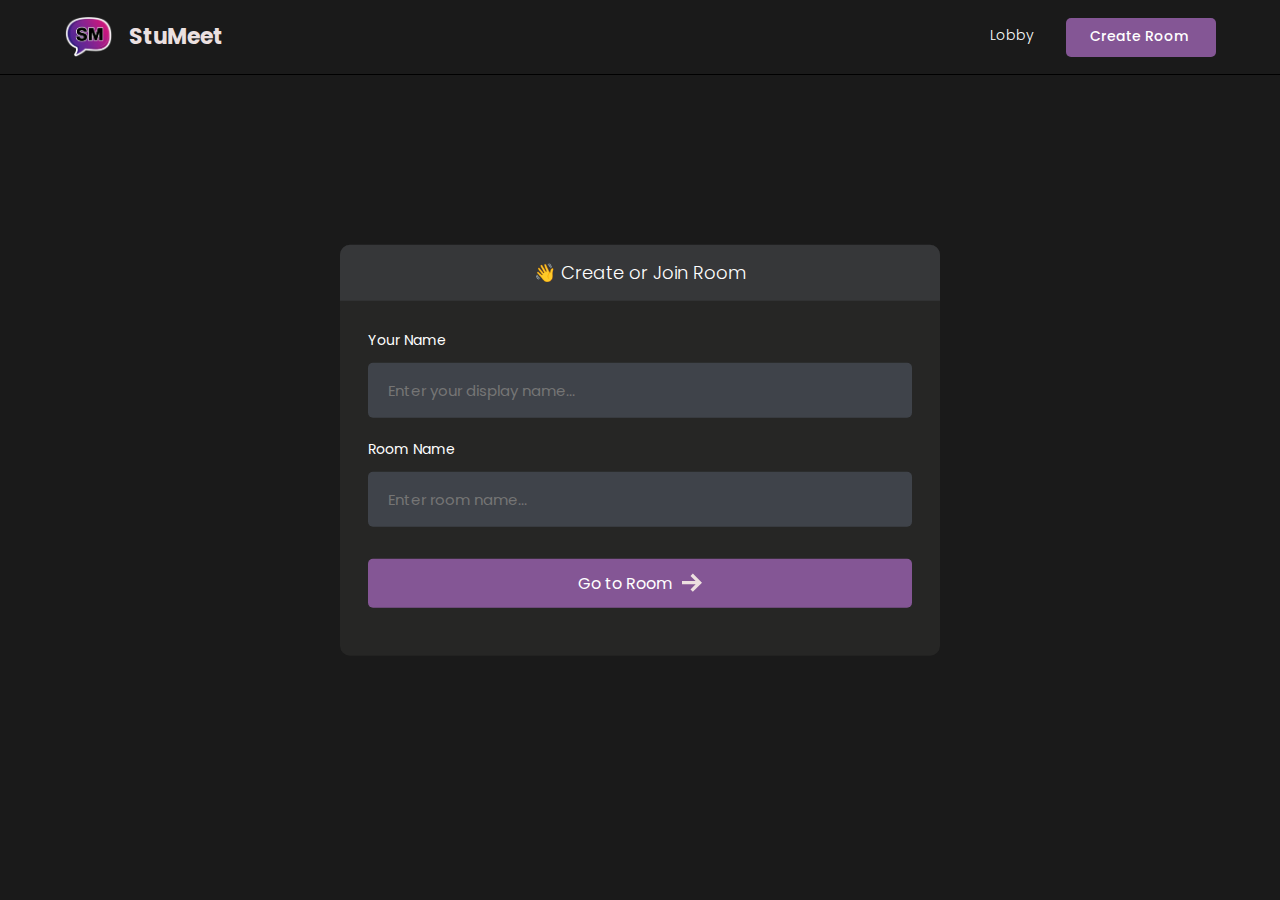
<file: index.html>
<!DOCTYPE html>
<html>
<head>
    <meta charset='utf-8'>
    <meta http-equiv='X-UA-Compatible' content='IE=edge'>
    <title>Room</title>
    <meta name='viewport' content='width=device-width, initial-scale=1'>
    <link rel='stylesheet' type='text/css' media='screen' href='styles/main.css'>

    <link rel='stylesheet' type='text/css' media='screen' href='styles/room.css'>
</head>
<body>

    <header id="nav">
       <div class="nav--list">
            <button id="members__button">
               <svg width="24" height="24" xmlns="http://www.w3.org/2000/svg" fill-rule="evenodd" clip-rule="evenodd"><path d="M24 18v1h-24v-1h24zm0-6v1h-24v-1h24zm0-6v1h-24v-1h24z" fill="#ede0e0"><path d="M24 19h-24v-1h24v1zm0-6h-24v-1h24v1zm0-6h-24v-1h24v1z"/></svg>
            </button>
            <a href="lobby.html"/>
                <h3 id="logo">
                    <img src="./images/logo.png" alt="Site Logo">
                    <span>StuMeet</span>
                </h3>
            </a>
       </div>

        <div id="nav__links">
            <button   id="chat__button"><svg width="24" height="24" xmlns="http://www.w3.org/2000/svg" fill-rule="evenodd" fill="#ede0e0" clip-rule="evenodd"><path d="M24 20h-3v4l-5.333-4h-7.667v-4h2v2h6.333l2.667 2v-2h3v-8.001h-2v-2h4v12.001zm-15.667-6l-5.333 4v-4h-3v-14.001l18 .001v14h-9.667zm-6.333-2h3v2l2.667-2h8.333v-10l-14-.001v10.001z"/></svg></button>
            <!-- <a class="nav__link" href="/">
                Lobby
                <svg xmlns="http://www.w3.org/2000/svg" width="24" height="24" fill="#ede0e0" viewBox="0 0 24 24"><path d="M20 7.093v-5.093h-3v2.093l3 3zm4 5.907l-12-12-12 12h3v10h7v-5h4v5h7v-10h3zm-5 8h-3v-5h-8v5h-3v-10.26l7-6.912 7 6.99v10.182z"/></svg>
            </a> -->
            <a class="nav__link" id="create__room__btn" href="lobby.html">
                Create Room
               <svg xmlns="http://www.w3.org/2000/svg" width="24" height="24" fill="#ede0e0" viewBox="0 0 24 24"><path d="M12 0c-6.627 0-12 5.373-12 12s5.373 12 12 12 12-5.373 12-12-5.373-12-12-12zm6 13h-5v5h-2v-5h-5v-2h5v-5h2v5h5v2z"/></svg>
            </a>
        </div>
    </header>

    <main class="container">
        <div id="room__container">
            <section id="members__container">

            <div id="members__header">
                <p>Participants</p>
                <strong id="members__count">27</strong>
            </div>

            <div id="member__list">
                <div class="member__wrapper" id="member__1__wrapper">
                    <span class="green__icon"></span>
                    <p class="member_name">Sulammita</p>
                </div>

                <div class="member__wrapper" id="member__2__wrapper">
                    <span class="green__icon"></span>
                    <p class="member_name">Dennis Ivy</p>
                </div>

                <div class="member__wrapper" id="member__2__wrapper">
                    <span class="green__icon"></span>
                    <p class="member_name">Shahriar P. Shuvo 👋:</p>
                </div>

                <div class="member__wrapper" id="member__1__wrapper">
                    <span class="green__icon"></span>
                    <p class="member_name">Sulammita</p>
                </div>

                <div class="member__wrapper" id="member__2__wrapper">
                    <span class="green__icon"></span>
                    <p class="member_name">Dennis Ivy</p>
                </div>

                <div class="member__wrapper" id="member__2__wrapper">
                    <span class="green__icon"></span>
                    <p class="member_name">Shahriar P. Shuvo 👋:</p>
                </div>

                <div class="member__wrapper" id="member__1__wrapper">
                    <span class="green__icon"></span>
                    <p class="member_name">Sulammita</p>
                </div>

                <div class="member__wrapper" id="member__2__wrapper">
                    <span class="green__icon"></span>
                    <p class="member_name">Dennis Ivy</p>
                </div>

                <div class="member__wrapper" id="member__2__wrapper">
                    <span class="green__icon"></span>
                    <p class="member_name">Shahriar P. Shuvo 👋:</p>
                </div>

                <div class="member__wrapper" id="member__1__wrapper">
                    <span class="green__icon"></span>
                    <p class="member_name">Sulammita</p>
                </div>

                <div class="member__wrapper" id="member__2__wrapper">
                    <span class="green__icon"></span>
                    <p class="member_name">Dennis Ivy</p>
                </div>
                <div class="member__wrapper" id="member__2__wrapper">
                    <span class="green__icon"></span>
                    <p class="member_name">Dennis Ivy</p>
                </div>

                <div class="member__wrapper" id="member__2__wrapper">
                    <span class="green__icon"></span>
                    <p class="member_name">Shahriar P. Shuvo 👋:</p>
                </div>

                <div class="member__wrapper" id="member__1__wrapper">
                    <span class="green__icon"></span>
                    <p class="member_name">Sulammita</p>
                </div>

                <div class="member__wrapper" id="member__2__wrapper">
                    <span class="green__icon"></span>
                    <p class="member_name">Dennis Ivy</p>
                </div>

                <div class="member__wrapper" id="member__2__wrapper">
                    <span class="green__icon"></span>
                    <p class="member_name">Shahriar P. Shuvo 👋:</p>
                </div>

                <div class="member__wrapper" id="member__1__wrapper">
                    <span class="green__icon"></span>
                    <p class="member_name">Sulammita</p>
                </div>

                <div class="member__wrapper" id="member__2__wrapper">
                    <span class="green__icon"></span>
                    <p class="member_name">Dennis Ivy</p>
                </div>

                <div class="member__wrapper" id="member__2__wrapper">
                    <span class="green__icon"></span>
                    <p class="member_name">Shahriar P. Shuvo 👋:</p>
                </div>

                <div class="member__wrapper" id="member__1__wrapper">
                    <span class="green__icon"></span>
                    <p class="member_name">Sulammita</p>
                </div>

                <div class="member__wrapper" id="member__2__wrapper">
                    <span class="green__icon"></span>
                    <p class="member_name">Dennis Ivy</p>
                </div>
                <div class="member__wrapper" id="member__2__wrapper">
                    <span class="green__icon"></span>
                    <p class="member_name">Dennis Ivy</p>
                </div>
            </div>

            </section>
            <section id="stream__container">

                <div id="stream__box">

                </div>

                <div id="streams__container">
                </div>

                <div class="stream__actions">
                    <button id="camera-btn" class="active">
                        <svg xmlns="http://www.w3.org/2000/svg" width="24" height="24" viewBox="0 0 24 24"><path d="M5 4h-3v-1h3v1zm10.93 0l.812 1.219c.743 1.115 1.987 1.781 3.328 1.781h1.93v13h-20v-13h3.93c1.341 0 2.585-.666 3.328-1.781l.812-1.219h5.86zm1.07-2h-8l-1.406 2.109c-.371.557-.995.891-1.664.891h-5.93v17h24v-17h-3.93c-.669 0-1.293-.334-1.664-.891l-1.406-2.109zm-11 8c0-.552-.447-1-1-1s-1 .448-1 1 .447 1 1 1 1-.448 1-1zm7 0c1.654 0 3 1.346 3 3s-1.346 3-3 3-3-1.346-3-3 1.346-3 3-3zm0-2c-2.761 0-5 2.239-5 5s2.239 5 5 5 5-2.239 5-5-2.239-5-5-5z"/></svg>
                    </button>
                    <button id="mic-btn" class="active">
                        <svg xmlns="http://www.w3.org/2000/svg" width="24" height="24" viewBox="0 0 24 24"><path d="M12 2c1.103 0 2 .897 2 2v7c0 1.103-.897 2-2 2s-2-.897-2-2v-7c0-1.103.897-2 2-2zm0-2c-2.209 0-4 1.791-4 4v7c0 2.209 1.791 4 4 4s4-1.791 4-4v-7c0-2.209-1.791-4-4-4zm8 9v2c0 4.418-3.582 8-8 8s-8-3.582-8-8v-2h2v2c0 3.309 2.691 6 6 6s6-2.691 6-6v-2h2zm-7 13v-2h-2v2h-4v2h10v-2h-4z"/></svg>
                    </button>
                    <button id="screen-btn">
                        <svg xmlns="http://www.w3.org/2000/svg" width="24" height="24" viewBox="0 0 24 24"><path d="M0 1v17h24v-17h-24zm22 15h-20v-13h20v13zm-6.599 4l2.599 3h-12l2.599-3h6.802z"/></svg>
                    </button>
                    <button id="leave-btn">
                        <svg xmlns="http://www.w3.org/2000/svg" width="24" height="24" viewBox="0 0 24 24"><path d="M16 10v-5l8 7-8 7v-5h-8v-4h8zm-16-8v20h14v-2h-12v-16h12v-2h-14z"/></svg>
                    </button>
                </div>
            </section>

            <section id="messages__container">

                <div id="messages">
                    <div class="message__wrapper">
                        <div class="message__body__bot">
                            <strong class="message__author__bot">🤖 Bot</strong>
                            <p class="message__text__bot">Welcome to the room, Don't be shy, say hello!</p>
                        </div>
                    </div>

                    <div class="message__wrapper">
                        <div class="message__body__bot">
                            <strong class="message__author__bot">🤖 Bot</strong>
                            <p class="message__text__bot">Dennis Ivy just entered the room!</p>
                        </div>
                    </div>

                    <div class="message__wrapper">
                        <div class="message__body">
                            <strong class="message__author">Dennis Ivy</strong>
                            <p class="message__text">Does anyone know hen he will be back?</p>
                        </div>
                    </div>

                    <div class="message__wrapper">
                        <div class="message__body__bot">
                            <strong class="message__author__bot">🤖 Bot</strong>
                            <p class="message__text__bot">Kavya Singh  just entered the room!</p>
                        </div>
                    </div>

                    <div class="message__wrapper">
                        <div class="message__body__bot">
                            <strong class="message__author__bot">🤖 Bot</strong>
                            <p class="message__text__bot">Shahriar P. Shuvo  just entered the room!</p>
                        </div>
                    </div>

                    <div class="message__wrapper">
                        
                        <div class="message__body">
                            <strong class="message__author">Kavya Singh</strong>  
                            <p class="message__text"> Great stream!</p>
                        </div>
                    </div>

                    <div class="message__wrapper">
                        
                        <div class="message__body">
                            <strong class="message__author">Dennis Ivy</strong>  
                            <p class="message__text"> Convert RGB color 
                                codes to HEX HTML format for use 
                                in web design and CSS.</p>
                        </div>
                    </div>

                    <div class="message__wrapper">
                        
                        <div class="message__body">
                            <strong class="message__author">Shahriar P. Shuvo 👋</strong>  
                            <p class="message__text">Does 
                                anyone know hen he will be 
                                back?</p>
                        </div>
                    </div>
                    <div class="message__wrapper">
                         
                        <div class="message__body">
                            <strong class="message__author">Kavya Singh</strong> 
                            <p class="message__text">Great stream!</p>
                        </div>
                    </div>

                    <div class="message__wrapper">
                        
                        <div class="message__body">
                            <strong class="message__author">Dennis Ivy</strong>   
                            <p class="message__text">Convert RGB color 
                                codes to HEX HTML format for use 
                                in web design and CSS.</p>
                        </div>
                    </div>

                    <div class="message__wrapper">        
                        <div class="message__body">
                            <strong class="message__author">Shahriar P. Shuvo 👋</strong>
                            <p class="message__text">Does 
                                anyone know hen he will be 
                                back?</p>
                        </div>
                    </div>

                    <div class="message__wrapper">
                        <div class="message__body">
                            <strong class="message__author">Kavya Singh</strong>
                            <p class="message__text">Great stream!</p>
                        </div>
                    </div>

                    <div class="message__wrapper">
                        <div class="message__body__bot">
                            <strong class="message__author__bot">🤖 Bot</strong>
                            <p class="message__text__bot">👋 Kavya Singh  has left the room</p>
                        </div>
                    </div>

                    <div class="message__wrapper">
                        
                        <div class="message__body">
                            <strong class="message__author">Dennis Ivy</strong>
                            <p class="message__text">Convert RGB color 
                                codes to HEX HTML format for use 
                                in web design and CSS.</p>
                        </div>
                    </div>

                    <div class="message__wrapper">
                        <div class="message__body">
                            <strong class="message__author">Shahriar P. Shuvo 👋</strong>
                            <p class="message__text">Does 
                                anyone know hen he will be 
                                back?</p>
                        </div>
                    </div>
                </div>

                <form id="message__form">
                    <input type="text" name="message" placeholder="Send a message...." />
                </form>

            </section>
        </div>
    </main>
    
</body>
<script type="text/javascript" src="js/AgoraRTC_N-4.23.1.js"></script>
<script type="text/javascript" src="js/room.js"></script>
<script type="text/javascript" src="js/roomRTC.js"></script>
</html>
</file>
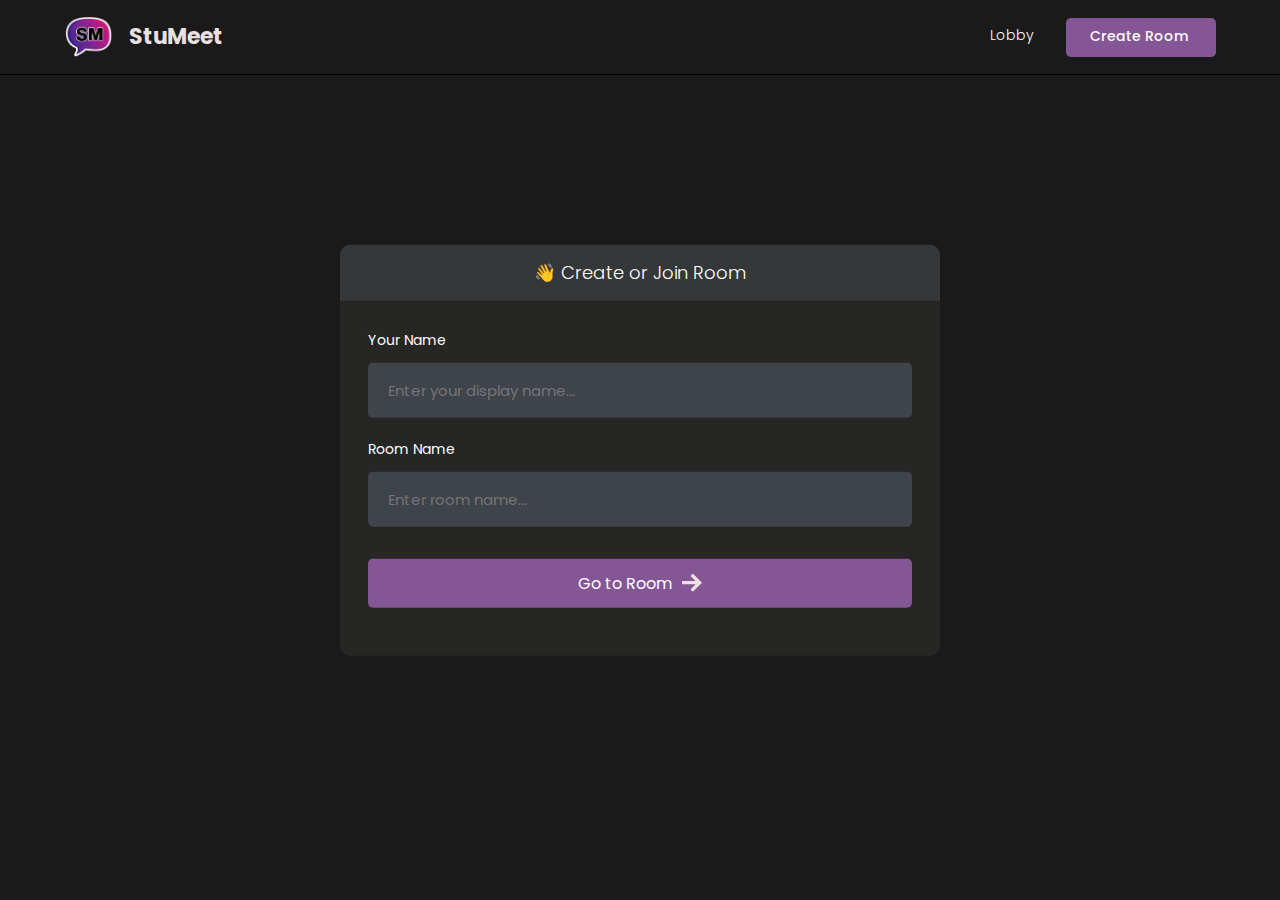
<file: lobby.html>
<!DOCTYPE html>
<html>
<head>
    <meta charset='utf-8'>
    <meta http-equiv='X-UA-Compatible' content='IE=edge'>
    <title>Room</title>
    <meta name='viewport' content='width=device-width, initial-scale=1'>
    <link rel='stylesheet' type='text/css' media='screen' href='styles/main.css'>
    <link rel='stylesheet' type='text/css' media='screen' href='styles/lobby.css'>
</head>
<body>

        <header id="nav">
       <div class="nav--list">
            <a href="lobby.html"/>
                <h3 id="logo">
                    <img src="./images/logo.png" alt="Site Logo">
                    <span>StuMeet</span>
                </h3>
            </a>
       </div>

        <div id="nav__links">
            <a class="nav__link" href="/">
                Lobby
                <svg xmlns="http://www.w3.org/2000/svg" width="24" height="24" fill="#ede0e0" viewBox="0 0 24 24"><path d="M20 7.093v-5.093h-3v2.093l3 3zm4 5.907l-12-12-12 12h3v10h7v-5h4v5h7v-10h3zm-5 8h-3v-5h-8v5h-3v-10.26l7-6.912 7 6.99v10.182z"/></svg>
            </a>
            <a class="nav__link" id="create__room__btn" href="lobby.html">
                Create Room
               <svg xmlns="http://www.w3.org/2000/svg" width="24" height="24" fill="#ede0e0" viewBox="0 0 24 24"><path d="M12 0c-6.627 0-12 5.373-12 12s5.373 12 12 12 12-5.373 12-12-5.373-12-12-12zm6 13h-5v5h-2v-5h-5v-2h5v-5h2v5h5v2z"/></svg>
            </a>
        </div>
    </header>

    <main id="room__lobby__container">
        <div id="form__container">
             <div id="form__container__header">
                 <p>👋 Create or Join Room</p>
             </div>
 
 
            <form id="lobby__form">
 
                 <div class="form__field__wrapper">
                     <label>Your Name</label>
                     <input type="text" name="name" required placeholder="Enter your display name..." />
                 </div>
 
                 <div class="form__field__wrapper">
                     <label>Room Name</label>
                     <input type="text" name="room"  placeholder="Enter room name..." />
                 </div>
 
                 <div class="form__field__wrapper">
                     <button type="submit">Go to Room 
                         <svg xmlns="http://www.w3.org/2000/svg" width="24" height="24" viewBox="0 0 24 24"><path d="M13.025 1l-2.847 2.828 6.176 6.176h-16.354v3.992h16.354l-6.176 6.176 2.847 2.828 10.975-11z"/></svg>
                    </button>
                 </div>
            </form>
        </div>
     </main>
    
</body>
<script type="text/javascript" src="js/lobby.js"></script>
</html>
</file>
<file: styles/main.css>
@import url('https://fonts.googleapis.com/css2?family=Poppins:wght@400;500;600;700;800&display=swap');

* {
  font-family: 'Poppins', sans-serif;
}

/* width */
::-webkit-scrollbar {
  width: 7px;
}

/* Track */
::-webkit-scrollbar-track {
  box-shadow: inset 0 0 5px grey;
  border-radius: 10px;
}

/* Handle */
::-webkit-scrollbar-thumb {
  background: #797a79;
  border-radius: 10px;
}

/* Handle on hover */
::-webkit-scrollbar-thumb:hover {
  background: #845695;
}

body {
  background-color: #1a1a1a;
  color: #fff;

  font-size: 14px;
  padding: 0;
  margin: 0;
  box-sizing: border-box;
}

p,
a {
  font-weight: 300;
}

.avatar__md {
  height: 40px;
  width: 40px;
  object-fit: cover;
  border-radius: 50%;
}

.avatar__sm {
  height: 30px;
  width: 30px;
  object-fit: cover;
  border-radius: 50%;
}

#nav {
  position: fixed;
  top: 0;
  width: 100%;
  box-sizing: border-box;
  display: flex;
  justify-content: space-between;
  align-items: center;
  border-bottom: 1px solid #000000;
  background-color: #1a1a1a;
  text-decoration: none;
  padding: 16px 5%;
  z-index: 999;
}

#logo {
  display: flex;
  align-items: center;
  gap: 16px;
  font-size: 22px;
  font-weight: 700;
  line-height: 0;
  margin: 0;
  color: #ebe0e0;
}

@media (max-width: 640px) {
  #logo span {
    display: none;
  }
}

#logo img {
  height: 42px;
}

#nav a {
  text-decoration: none;
}

#nav__links {
  display: flex;
  align-items: center;
  column-gap: 2em;
}

.nav__link {
  color: #fff;
  text-decoration: none;
  transition: 1s;
  border-bottom: 2px solid transparent;
  transition: all 0.3s ease-in-out;
  padding-bottom: 1px;
}

@media (max-width: 520px) {
  #nav__links {
    column-gap: 3em;
  }
}

.nav__link:hover {
  color: rgb(230, 228, 228);
  text-decoration: none;
  border-color: #845695;
}

#create__room__btn {
  display: block;
  background-color: #845695;
  padding: 8px 24px;
  font-size: 14px;
  font-weight: 500;
  border-radius: 5px;
}

#create__room__btn:hover {
  background-color: #845695;
}

.nav--list {
  display: flex;
  gap: 1rem;
  align-items: center;
}

#members__button,
#chat__button {
  display: none;
  cursor: pointer;
  background: transparent;
  border: none;
}

#members__button:hover svg > path,
#chat__button:hover svg,
.nav__link:hover svg {
  fill: #845695;
}

.nav__link svg {
  width: 0;
  height: 0;
}

@media (max-width: 640px) {
  #members__button {
    display: block;
  }

  .nav__link svg {
    width: 1.5rem;
    height: 1.5rem;
  }
  .nav__link,
  #create__room__btn {
    font-size: 0;
    border: none;
  }

  #create__room__btn {
    padding: 0;
    background-color: transparent;
    border-radius: 50%;
  }

  #create__room__btn:hover {
    background-color: transparent;
  }
}
</file>
<file: styles/room.css>
.container {
  margin-top: 74px;
  height: clac(100vh - 74px);
  width: 100%;
  position: relative;
}

#room__container {
  position: relative;
  display: flex;
  gap: 3rem;
}

#members__container {
  background-color: #262625;
  border-right: 1px solid #797a79;
  overflow-y: auto;
  width: 90%;
  max-width: 250px;
  position: fixed;
  height: 100%;
  z-index: 999;
}

#members__count {
  background-color: #1d1d1c;
  padding: 7px 15px;
  font-size: 14px;
  font-weight: 600;
  border-radius: 5px;
}

#members__header {
  display: flex;
  justify-content: space-around;
  align-items: center;
  padding: 0 1rem;
  position: fixed;
  font-size: 18px;
  background-color: #323143;
  width: 218px;
}

#member__list {
  display: flex;
  flex-direction: column;
  gap: 1rem;
  padding-top: 5rem;
  padding-bottom: 6.5rem;
}

.members__list::-webkit-scrollbar {
  height: 14px;
}

.member__wrapper {
  display: flex;
  align-items: center;
  column-gap: 10px;
  padding-left: 1em;
}

.green__icon {
  display: block;
  height: 8px;
  width: 8px;
  border-radius: 50%;
  background-color: #2aca3e;
}

.member_name{
  font-size: 14px;
  line-height: 0;
}

#messages__container {
  height: calc(100vh - 85px);
  background-color: #262625;
  right: 0;
  position: absolute;
  width: 100%;
  max-width: 25rem;
  overflow-y: auto;
  border-left: 1px solid #111;
}

#messages {
  width: 100%;
  height: 100%;
  overflow-y: auto;
}

.message__wrapper:last-child {
  margin-bottom: 6.5rem;
}

.message__wrapper {
  display: flex;
  gap: 10px;
  margin: 1em;
}

.message__body {
  background-color: #363739;
  border-radius: 10px;
  padding: 10px 15px;
  width: fit-content;
  max-width: 900px;
}

.message__body strong {
  font-weight: 600;
  color: #ede0e0;
}

.message__body__bot{
  padding: 0 20px;
  max-width: 900px;
  color: #bdbdbd;
}


.message__author {
  margin-right: 10px;
  color: #2aca3e!important;

}

.message__author__bot {
  margin-right: 10px;
  color: #a52aca!important;

}

.message__text {
  margin: 0;
}

#message__form {
  width: 23.2rem;
  position: fixed;
  bottom: 0;
  display: block;
  background-color: #1a1a1a;
  padding: 1em;
}

#message__form input {
  color: #fff;
  width: 100%;
  border: none;
  border-radius: 5px;
  padding: 18px;
  font-size: 14px;
  box-sizing: border-box;
  background-color: #3f434a;
}

#message__form input:focus {
  outline: none;
}

#message__form input::placeholder {
  color: #707575;
}

#stream__container {
  justify-self: center;
  width: calc(100% - 40.7rem);
  /* width: 100%; */
  position: fixed;
  left: 15.7rem;
  top: clac(100vh - 72px);
  overflow-y: auto;
  height: 100%;
}

#stream__box{
  background-color: #3f434a;
  height: 60vh;
  display: none;
}

#stream__box .video__container{
  border: 2px solid #000;
  border-radius: 0;
  height: 100%!important;
  width: 100%!important;

  background-size: 300px;
}

#stream__box video{
  border-radius: 0;
}

#streams__container {
  display: flex;
  flex-wrap: wrap;
  justify-content: center;
  align-items: center;
  margin-top: 25px;
  margin-bottom: 225px;
}

.video__container{
  display: flex;
  justify-content: center;
  align-items: center;
  border: 2px solid #b366f9;
  border-radius: 50%;
  cursor: pointer;
  overflow: hidden;
  height: 300px;
  width: 300px;
  background-image: url('../images/5.png');
  background-repeat: no-repeat;
  background-position:center;
  background-size: 75%;
}

.video-player{
  height: 100%;
  width: 100%;
}
.video-player video{
  border-radius: 50%;
}

@media (max-width: 1400px) {
  .video__container{
    height: 200px;
    width: 200px;
  }
}

#members__button {
  display: block;
}

@media (max-width: 1200px) {
  #members__container {
    display: none;
  }

  

  #stream__container {
    width: calc(100% - 25rem);
    left: 0;
  }
}

@media (max-width: 980px) {
  #stream__container {
    width: calc(100% - 20rem);
    left: 0;
  }
  #messages__container {
    max-width: 20rem;
  }

  #message__form {
    width: 18.2rem;
  }
}

#chat__button {
  display: block;
}

@media (max-width: 768px) {
  #stream__container {
    width: 100%;
  }
  .video__container{
    height: 100px;
    width: 100px;
  }

  #messages__container {
    display: none;
  }

  
}

#stream__box {
  position: relative;
}

.stream__focus {
  width: 100%;
  height: 100%;
}

.stream__focus iframe {
  width: 100%;
  height: 100%;
}

.stream__actions {
  position: fixed;
  bottom: 1rem;
  border-radius: 8px;
  background-color: #1a1a1a60;
  padding: 1rem;
  left: 50%;
  display: flex;
  gap: 1rem;
  transform: translateX(-50%);
}

.stream__actions a,
.stream__actions button {
  cursor: pointer;
  background-color: #262625;
  color: #fff;
  border: none;
  display: flex;
  align-items: center;
  justify-content: center;
  padding: 0.5rem 1rem;
  border-radius: 5px;
  transition: all 0.2s ease-in-out;
}

.stream__actions a svg,
.stream__actions button svg {
  width: 1.5rem;
  height: 1.5rem;
  fill: #ede0e0;
}

.stream__actions a.active,
.stream__actions button.active,
.stream__actions a:hover,
.stream__actions button:hover {
  background-color: #845695;
}
</file>
<file: styles/lobby.css>
#form__container {
  width: 90%;
  max-width: 600px;
  border-radius: 10px;
  background-color: #262625;
  position: fixed;
  top: 50%;
  left: 50%;
  transform: translate(-50%, -50%);
}

#lobby__form {
  padding: 2em;
}

#form__container__header {
  border-radius: 10px 10px 0 0;
  padding: 10px;
  text-align: center;
  background-color: #363739;
  margin: 0;
  font-size: 18px;
  font-size: 300;
  line-height: 0;
}

.form__field__wrapper {
  width: 100%;
  box-sizing: border-box;
  margin-bottom: 20px;
}

.form__field__wrapper label {
  font-size: 14px;
  line-height: 1.7em;
  margin-bottom: 10px;
  display: block;
}

.form__field__wrapper input {
  box-sizing: border-box;
  color: #fff;
  width: 100%;
  margin: 0;
  border: none;
  border-radius: 5px;
  padding: 16px 20px;
  font-size: 15px;
  background-color: #3f434a;
}

.form__field__wrapper button[type='submit'] {
  margin-top: 32px;
  cursor: pointer;
  background-color: #845695;
  border: none;
  color: #fff;
  font-size: 16px;
  width: 100%;
  display: flex;
  align-items: center;
  justify-content: center;
  padding: 12px;
  border-radius: 5px;
  gap: 10px;
}

.form__field__wrapper button[type='submit'] svg {
  fill: #ede0e0;
  width: 20px;
}

#avatar__selection {
  margin-reight: 10px;
  display: flex;
  gap: 1em;
}

.avatar__option {
  height: 50px;
  width: 50px;
  border-radius: 50%;
  cursor: pointer;
  transition: 0.3s;
  border: 2px solid #797a79;
}

.avatar__option__selected {
  border: 3px solid #845695;
}
</file>
